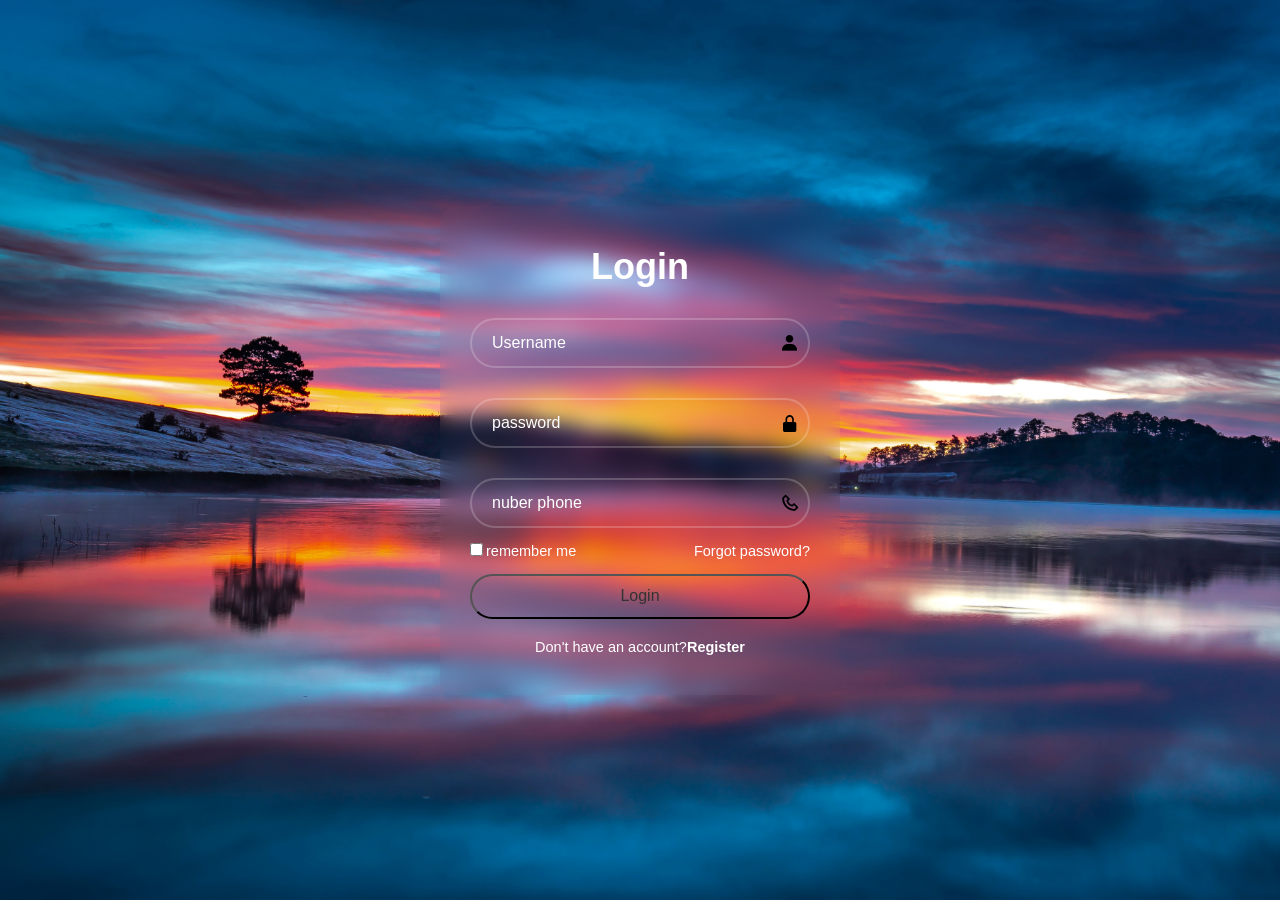
<file: index.html>
<!DOCTYPE html>
<html lang="tg">
<head>
    <meta charset="UTF-8">
    <meta name="viewport" content="width=device-width, initial-scale=1.0">
    <title>praggraming is Tajikistan</title>
    <link rel="stylesheet" href="style.css">
  <link href='https://unpkg.com/boxicons@2.1.4/css/boxicons.min.css' rel='stylesheet'>
</head>
<body>
    <div class="Wrapper">
        <form action="">
            <h1>Login</h1>
            <div class="input-box">
            <input type="text" placeholder="Username" required>
            <i class='bx bxs-user' style="color: black;"></i>
           </div>
      <div class="input-box">
            <input type="password" placeholder="password" required>
            <i class='bx bxs-lock-alt' style="color: black;"></i>
           </div>
           <div class="input-box">
            <input type="tel" placeholder="nuber phone">
            <i class="bx bx-phone" style="color: black;"></i>
           </div>
           <div class="remember">
            <label for=""><input type="checkbox">remember me</label>
            <a href="#">Forgot password?</a>
           </div>
           <button type="submit" class="btn">Login</button>

           <div class="register-link">
            <p>Don't have an account?<a href="Register.html">Register</a></p>
           </div>
           
        </form>
    </div>
</body>
</html>
</file>
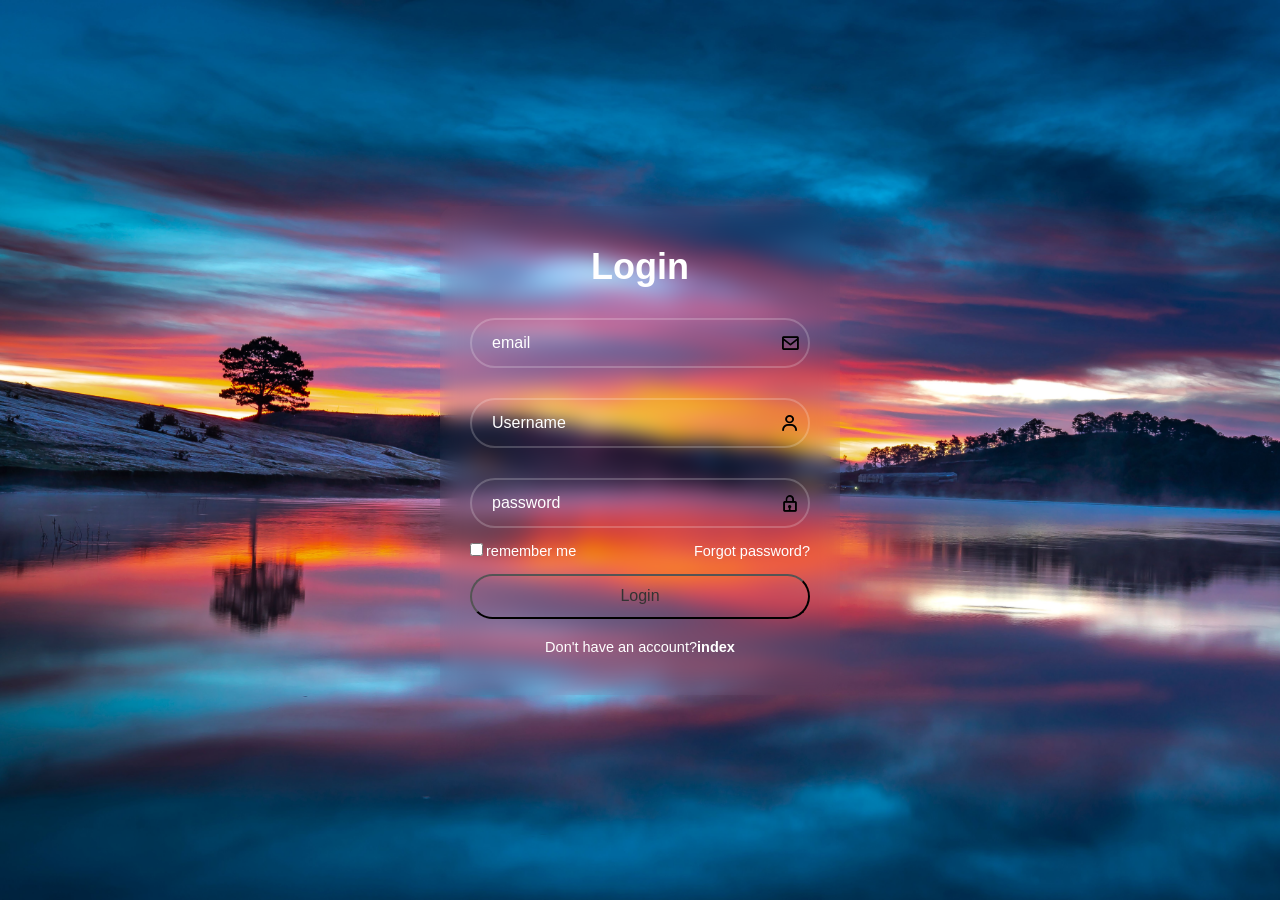
<file: Register.html>
<!DOCTYPE html>
<html lang="tg">
<head>
    <meta charset="UTF-8">
    <meta name="viewport" content="width=device-width, initial-scale=1.0">
    <title>praggraming is Tajikistan</title>
    <link rel="stylesheet" href="style.css">
  <link href='https://unpkg.com/boxicons@2.1.4/css/boxicons.min.css' rel='stylesheet'>
</head>
<body>
    <div class="Wrapper">
        <form action="">
            <h1>Login</h1>
            <div class="input-box">
                <input type="email" placeholder="email" required>
                <i class="bx bx-envelope" style="color:black"></i>
            </div>
            <div class="input-box">
            <input type="text" placeholder="Username" required>
            <i class="bx bx-user" style="color:black" ></i>
           </div>
      <div class="input-box">
            <input type="password" placeholder="password" required>
            <i class="bx bx-lock" style="color:black"></i>
            
           </div>
           <div class="remember">
            <label for=""><input type="checkbox">remember me</label>
            <a href="#">Forgot password?</a>
           </div>
           <button type="submit" class="btn">Login</button>

           <div class="register-link">
            <p>Don't have an account?<a href="index.html">index</a></p>
            
           </div>
           
        </form>
    </div>
</body>
</html>
</file>
<file: style.css>
*{
   margin: 0;
   padding: 0;
   box-sizing: border-box;
   font-family:'poppins', sans-serif ; 
}
body{

    display: flex;
    justify-content: center;
    align-items: center;
    min-height: 100vh;
    color: rgba(255,255,255);
    background: url('11.jpeg.jpg') no-repeat; 
    background-size: cover;
    background-position: center;
}

body{

    display: flex;
    justify-content: center;
    align-items: center;
    min-height: 100vh;
    color: rgba(255,255,255);
    background: url('11.jpeg.jpg') no-repeat; 
    background-size: cover;
    background-position: center;
}
.Wrapper{
    width: 400px;
    background:rgba(255,255,255,0.1)
    border: 2px solid rgba(255,255,255,0.2);
    backdrop-filter: blur(10px);
    -webkit-backdrop-filter: blur(10px);
    box-shadow: 0 0 10px rgba (o,o,o, .1);
    color: #fff;
    border-radius: 15px;
    padding: 40px 30px;
}

.Wrapper h1{
    font-size: 36px;
    text-align: center;
}

.Wrapper .input-box{
    width: 100%;
    height: 50px;
    margin: 30px 0;
    position: relative;
}
.input-box input{
    width: 100%;
    height: 100%;
    background: transparent;
    border:none;
    outline:none;
    border: 2px solid rgba(255,255,255,0.2);
    border-radius:  40px;
    font-size: 16px;
    color: #fff;
    padding: 20px 45px 20px 20px;
}
.input-box input::placeholder{
    color: #fff;
}
.input-box i{
    position: absolute;
    right: 10px;
    top: 50%;
    transform: translateY(-50%);
    font-size: 20px;

}
.Wrapper .remember{
    display: flex;
    justify-content: space-between;
    font-size: 14.5px;margin: -15px 0 15px.0;
}
.remember label input{
    accent-color: #fff;
    margin-right: 3px;
}
.remember a{
    color: #fff;
    text-decoration: none;
}
.remember a:hover{
    color: blue;
    text-decoration: underline;
}
.Wrapper .btn{
    width: 100%;height: 45px;
    background: none;
    outline: none;
    border-radius: 40px;
    box-shadow: 0 0 10px rgb(o,o,o, .1);
    cursor: pointer;
    font-size: 16px;
    color: #333;
    font-weight:  600px;
}
.Wrapper .register-link{
    font-size: 14.5px;
    text-align: center;
    margin-top: 20px;
}
.register-link p  a{
    color: #fff;
    text-decoration: none;
    font-weight: 600;
}
.register-link p a:hover{
    text-decoration: underline;
    color: rgb(22, 240, 15);
}
</file>
